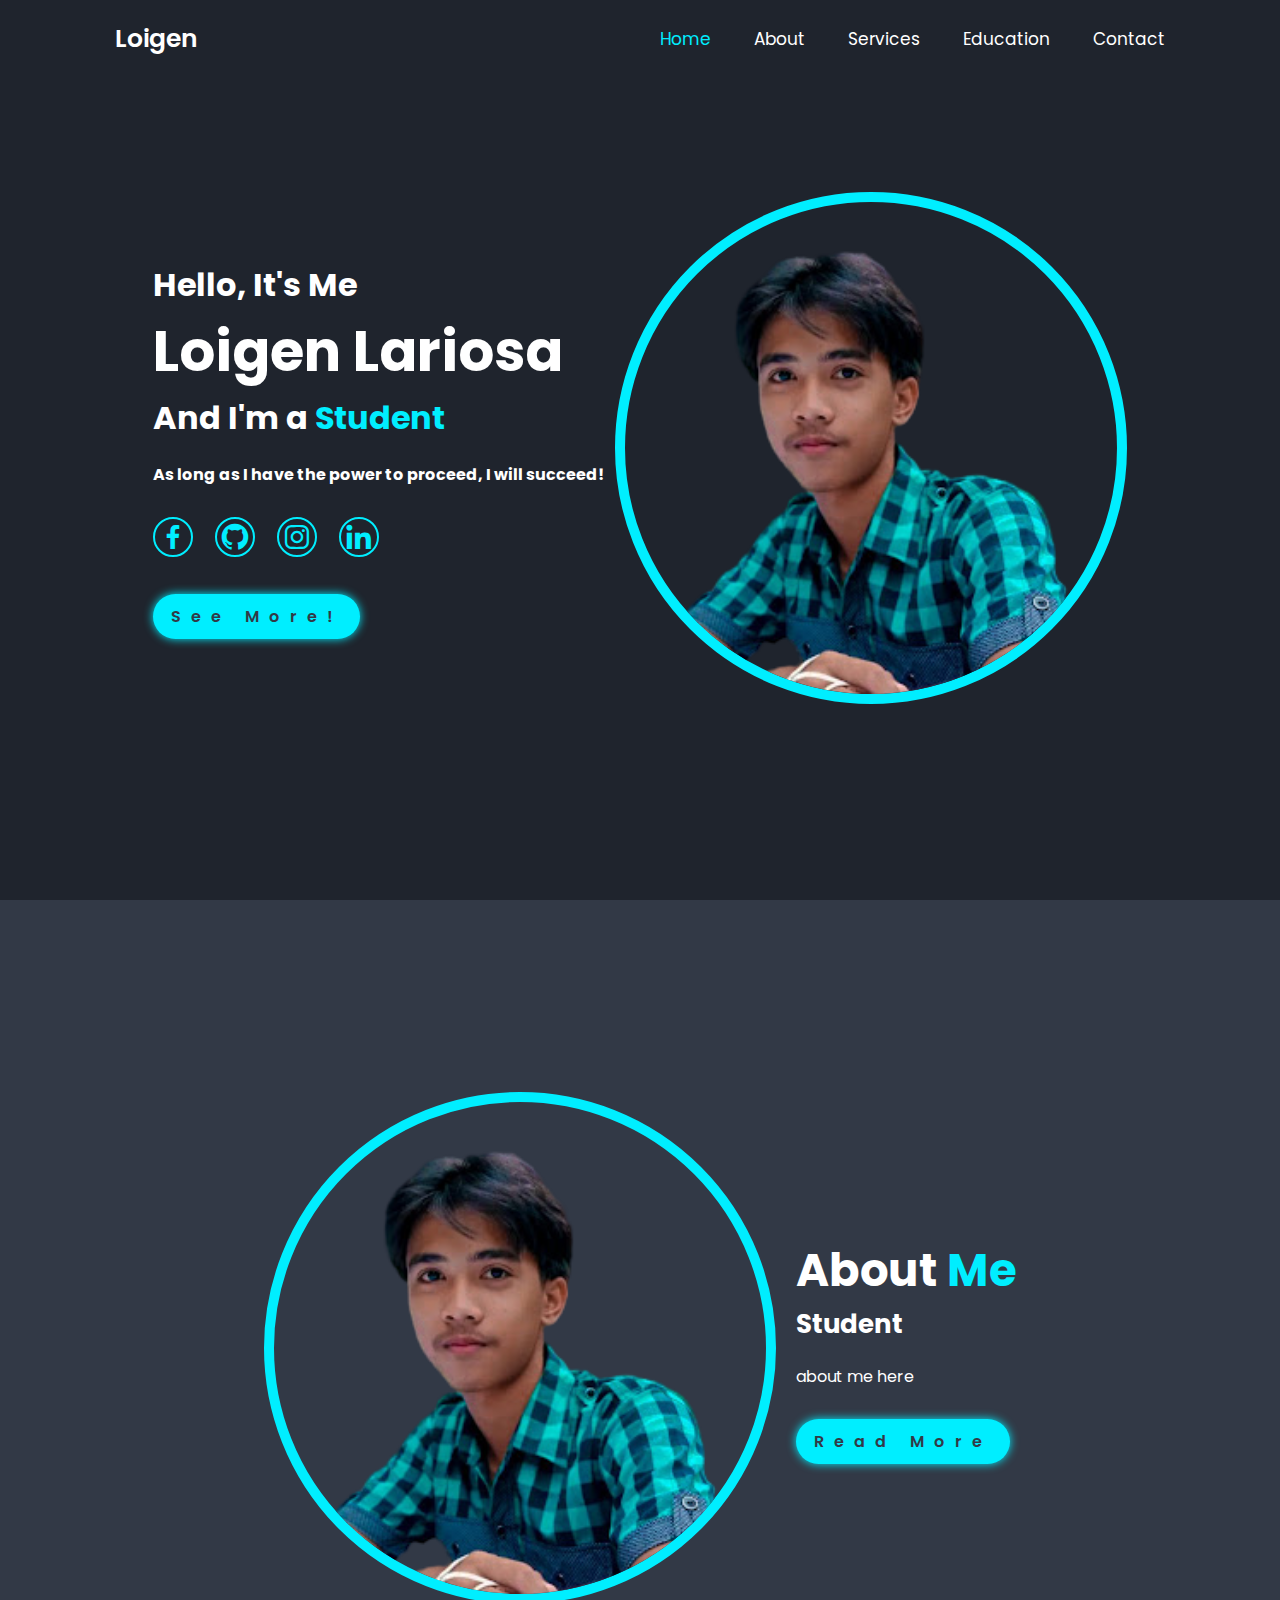
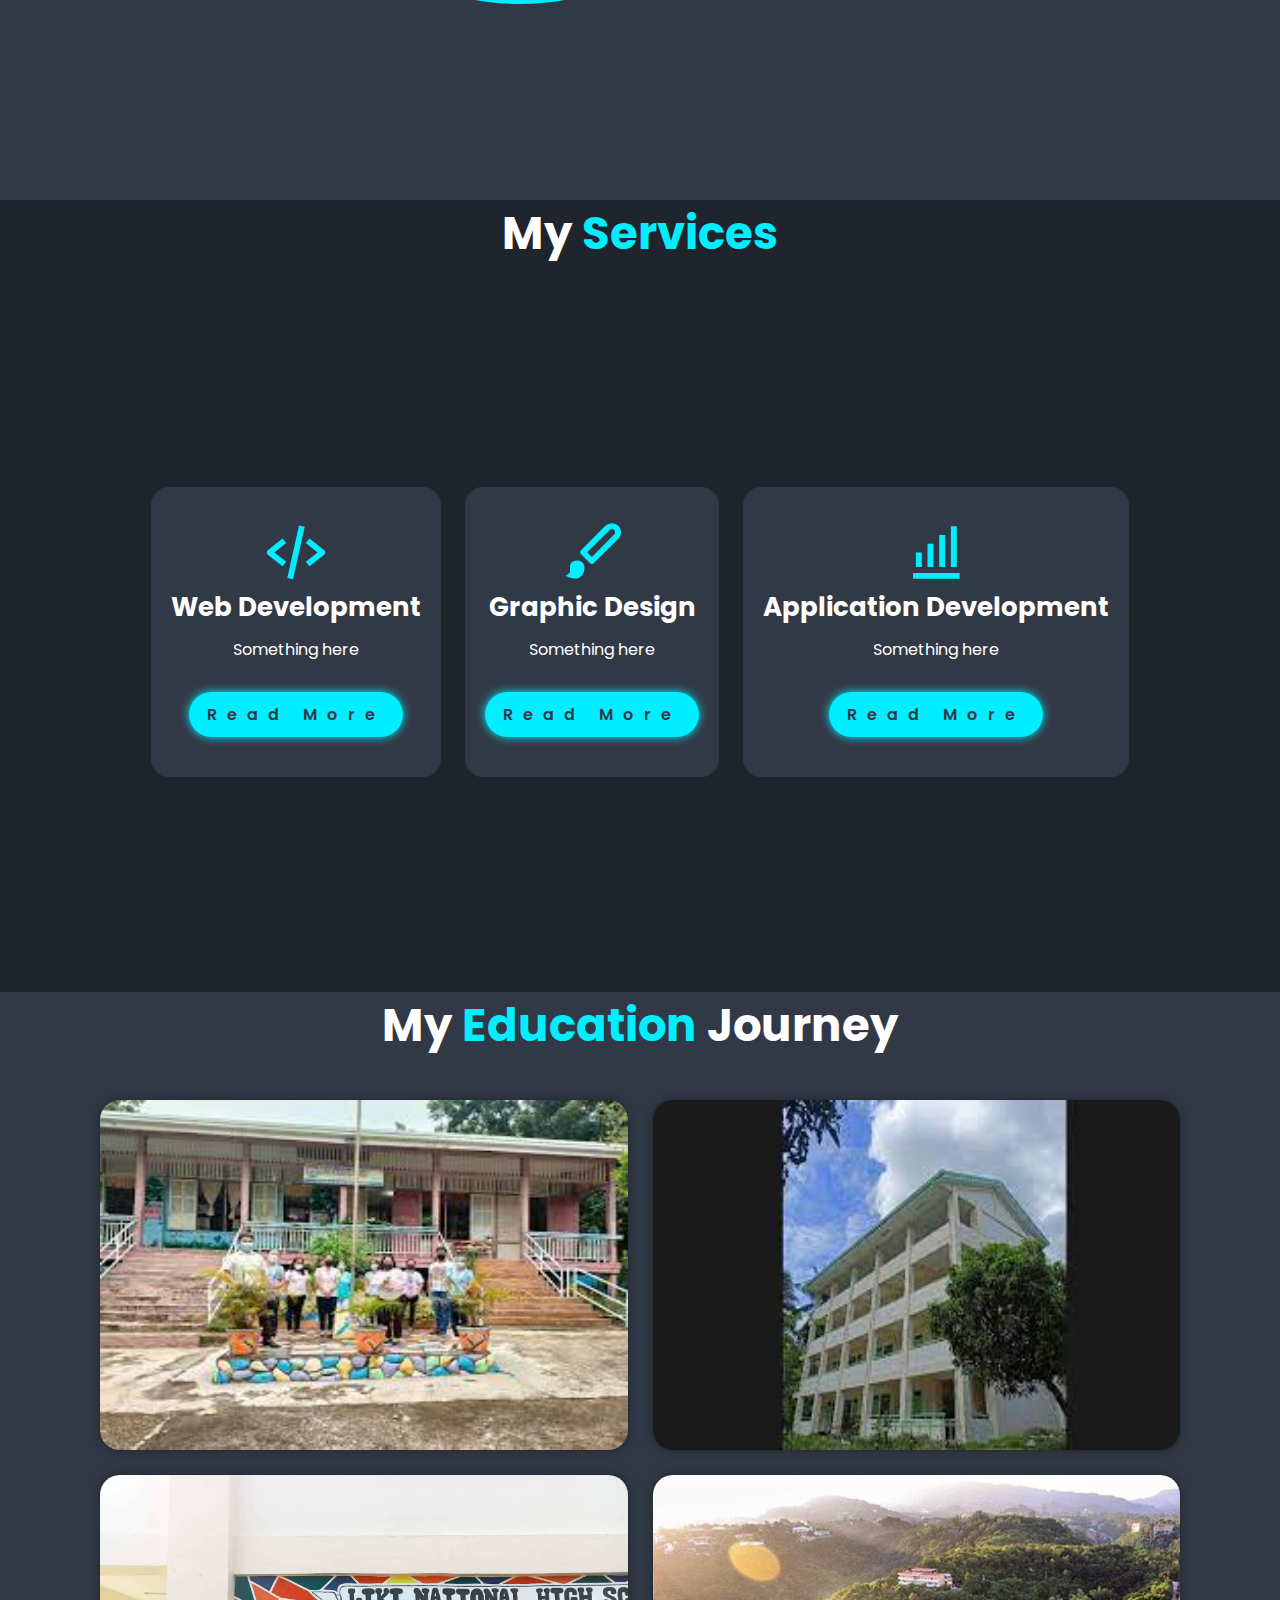
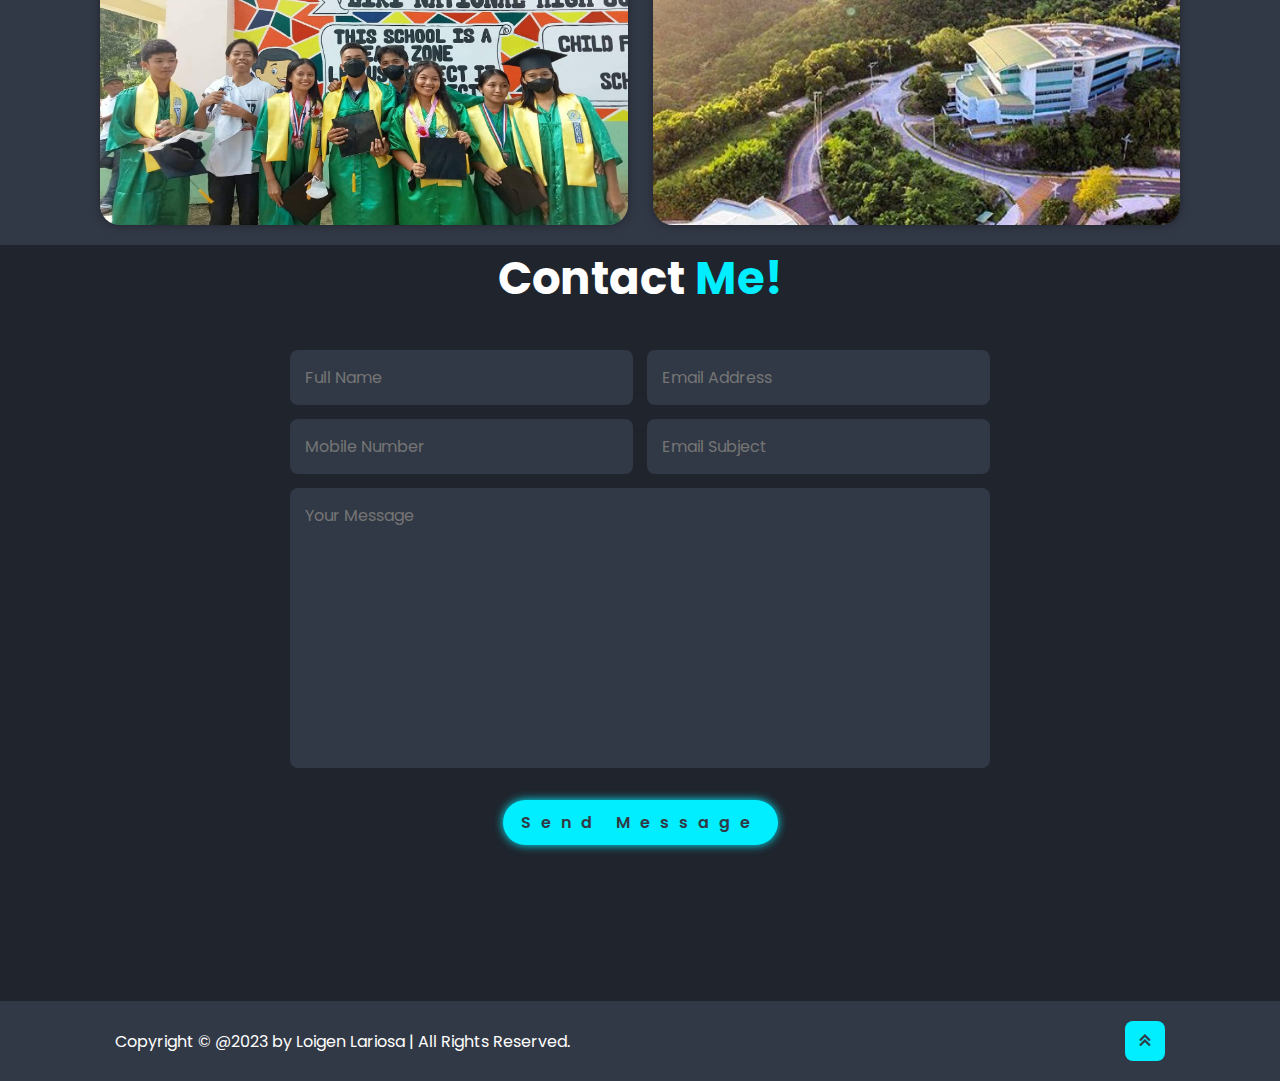
<file: Index.html>
<!DOCTYPE html>
<html lang="en">
<head>
  <meta charset="UTF-8">
  <meta http-equiv="X-UA-Compatible" content="IE=edge">
  <meta name="viewport" content="width=device-width, initial-scale=1.0">
  <title>Personal Portfolio | LOIGEN LARIOSA</title>
  <!-- boc icons -->
  <link href='https://unpkg.com/boxicons@2.1.4/css/boxicons.min.css' rel='stylesheet'>
  <!-- style -->
  <link rel="stylesheet" href="style.css">
</head>
<body>
  <!-- Header Design -->
<header class="header">

  <a href="#" class="logo">Loigen</a>

  <i class='bx bx-menu' id="menu-icon"></i>

  <nav class="navbar">
      <a href="#home" class="active">Home</a>
      <a href="#about">About</a>
      <a href="#services">Services</a>
      <a href="#education">Education</a>
      <a href="#contact">Contact</a>
  </nav>
</header>
<!-- home section design -->
<section class="home" id="home">
    <div class="home-content">
        <h3>Hello, It's Me</h3>
        <h1>Loigen Lariosa</h1>
        <h3>And I'm a <span>Student</span></h3>
        <p>As long as I have the power to proceed, I will succeed! 
        </p>
        <div class="social-media">
            <a href="https://www.facebook.com/profile.php?id=100081324863828"><i class='bx bxl-facebook' ></i></a>
            <a href="https://github.com/loigen"><i class='bx bxl-github' ></i></a>
            <a href="https://www.instagram.com/loigenlariosa.arnado/"><i class='bx bxl-instagram' ></i></a>
            <a href="https://www.linkedin.com/in/loigen-lariosa-605110271"><i class='bx bxl-linkedin' ></i></a>
        </div>
        <a href="" class="btn">See More!</a>
    </div>
    <div class="home-image">
        <img src="unnamed-removebg-preview.png" alt="myself">
    </div>
</section>

<!-- about section -->
<section class="about" id="about">
    <div class="about-img">
        <img src="./unnamed-removebg-preview.png" alt="about">
    </div>
    <div class="about-content">
        <h2 class="heading">About <span>Me</span></h2>
        <h3>Student</h3>
        <p>about me here</p>
        <a href="#" class="btn">Read More</a>
    </div>
</section>

<!-- service section -->
<section class="services" id="services">
    <h2 class="heading">My <Span>Services</Span></h2>
    <div class="services-container">
        <div class="service-box">
            <i class='bx bx-code-alt' ></i>
            <h3>Web Development</h3>
            <p>Something here</p>
            <a href="#" class="btn">Read More</a>
        </div>

        <div class="service-box">
            <i class='bx bxs-paint'></i>
            <h3>Graphic Design</h3>
            <p>Something here</p>
            <a href="#" class="btn">Read More</a>
        </div>

        <div class="service-box">
            <i class='bx bx-bar-chart-alt'></i>
            <h3>Application Development</h3>
            <p>Something here</p>
            <a href="#" class="btn">Read More</a>
        </div>
    </div>
</section>

<section class="portfolio" id="education">
    <div><h2 class="heading">My <span>Education</span> Journey</h2></div>

    <div class="portfolio-container">
        <div class="portfolio-box">
            <img style="width: 100rem;height: 35rem;" src="./download (1).jpg">
            <div class="portfolio-layer">
                <h4>Lubo Elementary School</h4>
                <p><i class='bx bx-current-location'></i>Lubo, Sogod, Cebu</p>
                <p><i class='bx bx-info-circle'></i>Elementary Level</p>
                <a href="https://www.facebook.com/luboelementaryschool"><i class='bx bx-link-external'></i> </a>
            </div>
        </div>

        <div class="portfolio-box">
            <img style="width: 100rem;height: 35rem;" src="./download (2).jpg" alt="project">
            <div class="portfolio-layer">
                <h4>Liki National HighSchool</h4>
                <p><i class='bx bx-current-location'></i>Liki, Sogod, Cebu</p>
                <p><i class='bx bx-info-circle'></i>HighSchool Level</p>
                <a href="https://www.facebook.com/LikiNHSsogod"><i class='bx bx-link-external'></i> </a>
            </div>
        </div>

        <div class="portfolio-box">
            <img style="width: 100rem;height: 35rem;" src="./290418075_3334313323562255_8966463924040404851_n.jpg">
            <div class="portfolio-layer">
                <h4>Liki National HighSchool</h4>
                <p><i class='bx bx-current-location'></i>Liki, Sogod, Cebu</p>
                <p><i class='bx bx-info-circle'></i>Senior High Level</p>
                <a href="https://www.facebook.com/LikiNHSsogod"><i class='bx bx-link-external'></i> </a>
            </div>
        </div>

        <div class="portfolio-box">
            <img style="width: 100rem;height: 35rem;" src="./18193937_810450492436645_6549652353750785574_n.jpg">
            <div class="portfolio-layer">
                <h4>University Of San Carlos - Talamban Campus</h4>
                <p><i class='bx bx-current-location'></i>Talamban, Cebu</p>
                <p><i class='bx bx-info-circle'></i>College Level</p>
                <a href="https://www.facebook.com/pages/University-of-San-Carlos-Talamban-Campus/137744909627367"><i class='bx bx-link-external'></i> </a>
            </div>
        </div>
    </div>
</section>

<section class="contact" id="contact">
    <h2 class="heading">Contact <span>Me!</span></h2>

    <form action="#">
        <div class="input-box">
            <input type="text" placeholder="Full Name">
            <input type="email" placeholder="Email Address">
        </div>
        <div class="input-box">
            <input type="number" placeholder="Mobile Number">
            <input type="text" placeholder="Email Subject">
        </div>

        <textarea name="" id="" cols="30" rows="10" placeholder="Your Message"></textarea>
        <input type="submit" value="Send Message" class="btn">
    </form>
</section>


<footer class="footer">
    <div class="footer-text">
        <p>Copyright &copy; @2023 by Loigen Lariosa | All Rights Reserved.</p>
    </div>

    <div class="footer-iconTop">
        <a href="#home"><i class='bx bx-chevrons-up'></i></a>
    </div>
</footer>
</body>
<script src="index.js"></script>
</html>
</file>
<file: style.css>
@import url('https://fonts.googleapis.com/css2?family=Oswald:wght@200;300;400;500;600;700&family=Poppins:ital,wght@0,100;0,200;0,300;0,400;0,500;0,600;0,700;0,800;0,900;1,100;1,200;1,300;1,400;1,500;1,600;1,700;1,800;1,900&family=Prompt:ital,wght@0,100;0,200;0,300;0,400;0,500;0,600;0,700;0,800;0,900;1,100;1,200;1,300;1,400;1,500;1,600;1,700;1,800;1,900&family=Roboto:ital,wght@0,100;0,300;0,400;0,500;0,700;0,900;1,100;1,300;1,400;1,500;1,700;1,900&display=swap');
*{
    margin: 0;
    padding: 0;
    box-sizing: border-box;
    text-decoration: none;
    border: none;
    outline: none;
    scroll-behavior: smooth;
    font-family: 'Poppins', sans-serif;
}
:root{
    --bg-color: #1f242d;
    --second-bg-color: #323946;
    --text-color:#FFF;
    --main-color: #0ef;
}

html{
    font-size: 62.5%;
    overflow-x: hidden;
}

body{
    background: var(--bg-color);
    color: var(--text-color);
}
.section{
    min-height: 100vh;
    padding: 10rem 9% 2rem;
}
.header{
    position: fixed;
    top: 0;
    left:0;
    width: 100%; 
    padding: 2rem 9%;
    background: var(--bg-color);
    display: flex;
    justify-content: space-between;
    align-items: center;
    z-index: 100;
}
.logo{
    font-size: 2.5rem;
    color: var(--text-color);
    font-weight: 600;
    cursor: default;
}

.navbar a{
    font-size: 1.7rem;
    color: var(--text-color);
    margin-left: 4rem;
    transition: .3s;
}

.navbar a:hover{
    color: var(--main-color);
}
.navbar a.active{
    color: var(--main-color);
}

#menu-icon{
    font-size: 3.6rem;
    color: var(--text-color);
    display: none;
}
.home{
    gap: 1rem;
    display: flex;
    justify-content: center;
    align-items: center;
    height: 100vh;
}

.home-content{
    font-size: 3.2rem;
    font-weight: 700;

}
.home-content h3{
    font-size: 3.2rem;
    font-weight: 700;
}
.home-content h3:nth-of-type(2){
    margin-bottom: 2rem;
}
span{
    color: var(--main-color);
}
.home-content h1{
    font-size: 5.6rem;
    font-weight: 700;
    line-height: 1/3;
}
.home img{
    border-radius: 50em;
    border: 10px solid var(--main-color);
    width: 40vw;
}
.home-content p {
    
    font-size: 1.6rem;
}
.social-media a{
    display: inline-flex;
    justify-content: center;
    align-items: center;
    width: 4rem;
    height: 4rem;
    background: transparent;
    border: .2rem solid var(--main-color);
    border-radius: 50%;
    color: var(--main-color);
    margin: 3rem 1.5rem 3rem 0;
    transition: .5s ease;
}
.social-media a:hover{
    background: var(--main-color);
    color: var(--second-bg-color);
    box-shadow: 0 0 1rem var(--main-color);

}
.btn{
    display: inline-block;
    padding: 1rem 1.8rem;
    background: var(--main-color);
    border-radius: 4rem;
    box-shadow: 0 0 1rem var(--main-color);
    font-size: 1.6rem;
    color: var(--second-bg-color);
    letter-spacing: 1rem;
    font-weight: 600;
}
.btn:hover{
    box-shadow: none;
}

.about{
    height: 100vh;
    display: flex;
    justify-content: center;
    align-items: center;
    gap: 2rem;
    background: var(--second-bg-color);
}
.about-img img{
    border: 10px solid var(--main-color);
    width: 40vw;
    border-radius: 40em;
}
.heading{
    text-align: center;
    font-size: 4.5rem;
}
.about-content h3{
    font-size: 2.6rem;
}
.about-content p{
    font-size: 1.6rem;
    margin: 2rem 0 3rem; 
}

.services h2{
    margin-bottom: .4rem;
}
.services-container{
    height: 80vh;
    display: flex;
    justify-content: center;
    align-items: center;
    flex-wrap: wrap;
    gap: 2rem;
}

.services-container .service-box{
    flex-direction: 1 1 30rem;
    background: var(--second-bg-color);
    padding: 3rem 2rem 4rem;
    border-radius: 2rem;
    text-align: center;
    border: .2rem solid var(--bg-color);
    transition: .5s ease;
}
.services-container .service-box:hover{
    border-color: var(--main-color);
    transform: scale(1.02);
}
.service-box i {
    font-size: 7rem;
    color: var(--main-color);
}

.service-box h3{font-size: 2.6rem;}

.service-box p {
    font-size: 1.6rem;
    margin: 1rem 0 3rem;
}
.portfolio{
    background-color: var(--second-bg-color);

}

.portfolio h2{
    margin-bottom: 4rem;
}
.portfolio-box img{
    width: 100%;
    max-width: 100%;
    transition: 1.5s ease;
}

.portfolio-box:hover img{
    transform: scale(1.1);

}
.portfolio-container{
    padding: 0rem 10rem 2rem 10rem;
    display: grid;
    grid-template-columns: repeat(2,1fr);
    align-items: center;
    gap: 2.5rem;
}

.portfolio-container .portfolio-box{
    position: relative;
    border-radius: 2rem;
    box-shadow: 0 0 1rem var(--bg-color);
    overflow: hidden;
    display: flex;
}
.portfolio-box .portfolio-layer{
    position: absolute;
    bottom: 0;
    left: 0;
    width: 100%;
    height: 100%;
    background: linear-gradient(rgba(0,0,0, .1),var(--main-color));
    display: flex;
    justify-content: center;
    align-items: center;
    flex-direction: column;
    text-align: center;
    padding: 0 4rem;
    transform: translateY(100%);
    transition: .5s ease;
}

.portfolio-box:hover .portfolio-layer{
    transform: translateY(0);
}
.portfolio-layer h4{
    font-size: 3rem;

} 
.portfolio-layer p{
    font-size: 1.6rem;
    margin: .3rem 0 1rem;
}

.portfolio-layer a{
    display: inline-flex;
    justify-content: center;
    align-items: center;
    width: 5rem;
    height: 5rem;
    background-color: var(--text-color);
    border-radius: 50%;
}

.portfolio-layer a i {
    font-size: 2rem;
    color: var(--second-bg-color);
}

.contact{
    height: 84vh;
}
.contact h2{
    margin-bottom: 3rem;

}

.contact form{
    max-width: 70rem;
    margin: 1rem auto;
    text-align: center;
    margin-bottom: 3rem;
}

.contact form .input-box{
    display: flex;
    justify-content: space-between;
    flex-wrap: wrap;
}

.contact form .input-box input, 
.contact form textarea {
    width: 100%;
    padding: 1.5rem;
    font-size: 1.6rem;
    color: var(--text-color);
    background: var(--second-bg-color);
    border-radius: .8rem;
    margin: .7rem 0;
}
.contact form .input-box input{
    width: 49%;
}

.contact form textarea{
    resize: none;
}

.contact form .btn{
    margin-top: 2rem;
}

.footer{
    display: flex;
    justify-content: space-between;
    align-items: center;
    flex-wrap: wrap;
    padding: 2rem 9%;
    background: var(--second-bg-color);
}
.footer-text p{
    font-size: 1.6rem;

}

.footer-iconTop a{
    display: inline-flex;
    justify-content: center;
    align-items: center;
    padding: .8rem;
    background: var(--main-color);
    border-radius: .8rem;
    transition: .5s ease;
}
.footer-iconTop a:hover{
    box-shadow: 0 0 1rem var(--main-color);
}
.footer-iconTop a i {
    font-size: 2.4rem;
    color: var(--second-bg-color);
}
</file>
